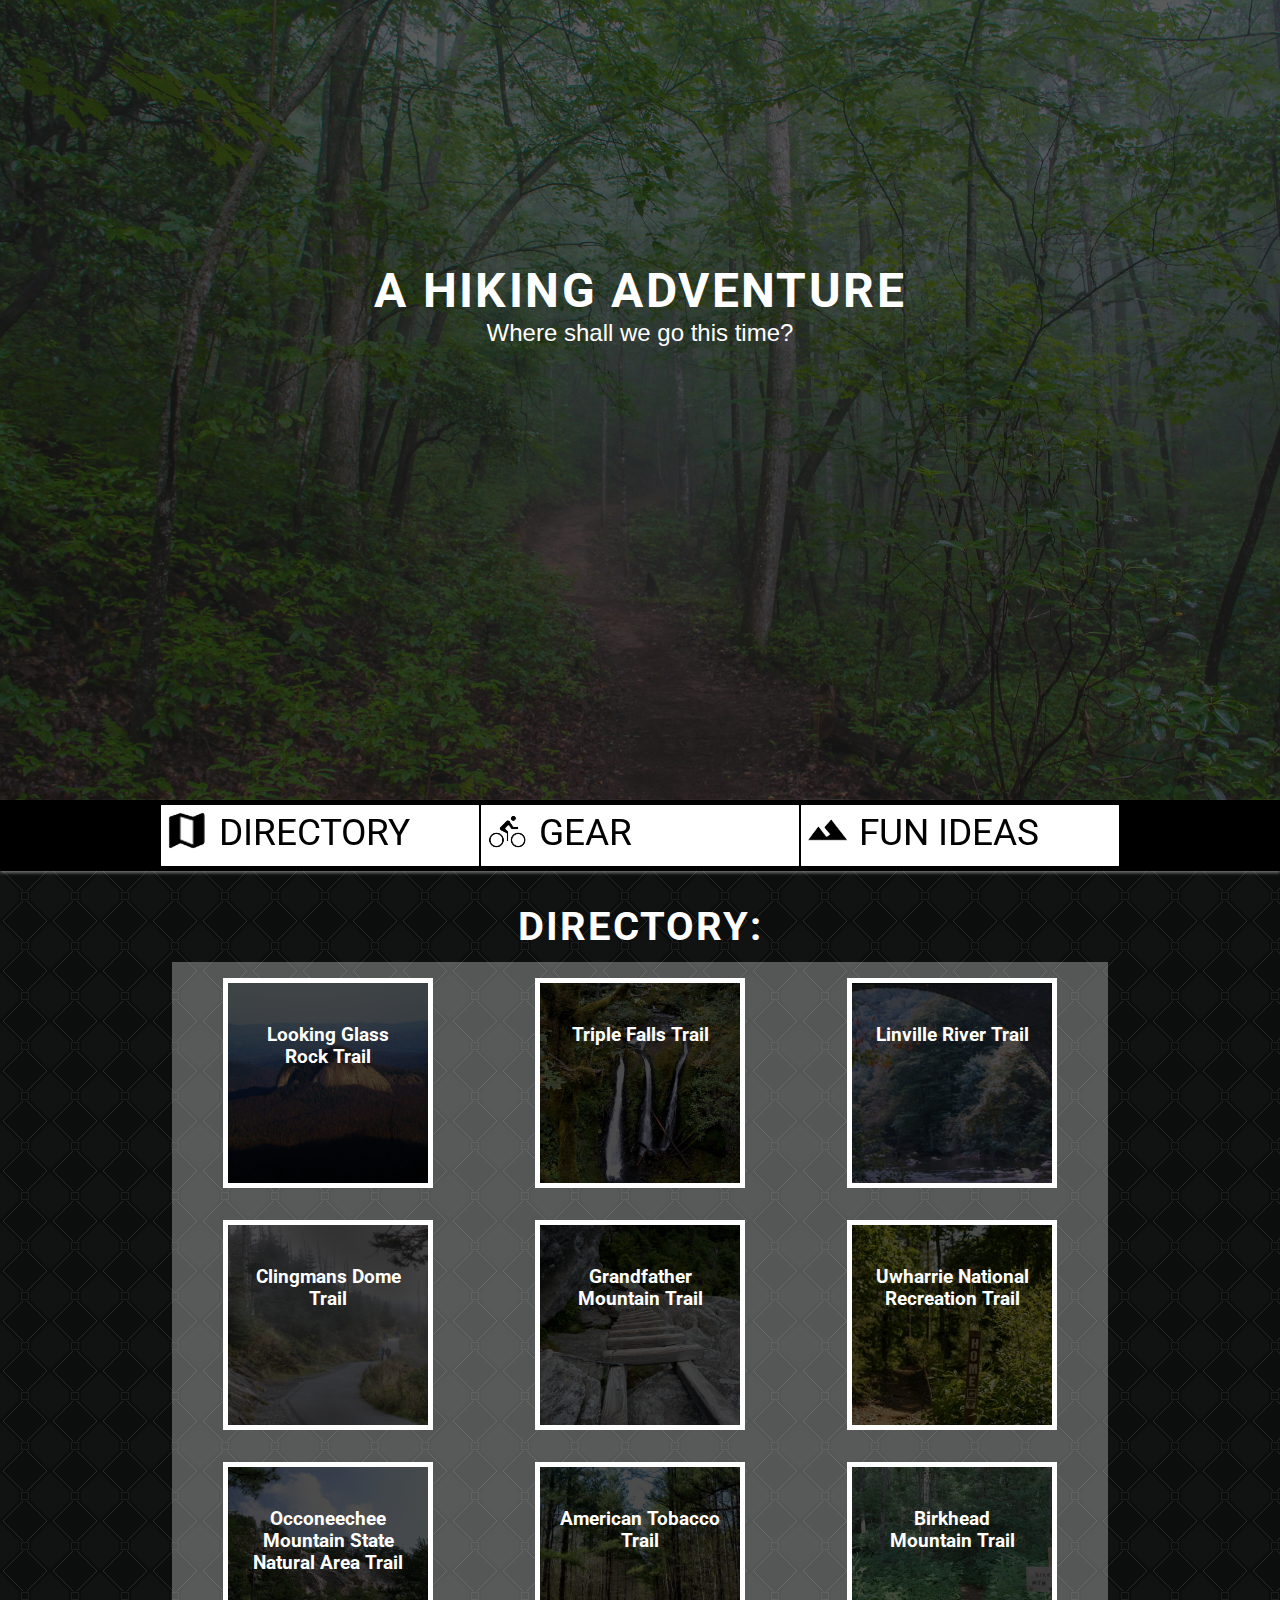
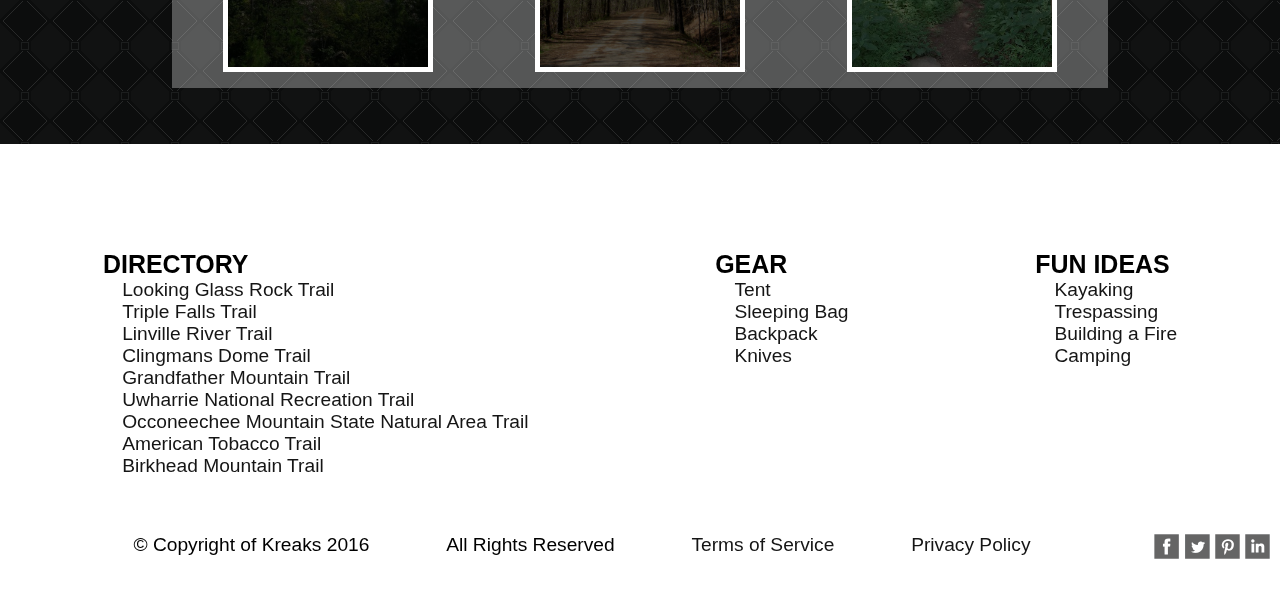
<file: index.html>
<!DOCTYPE html>
<html lang="en">


		<head>
			<meta charset="utf-8" />
			<title>North Carolina Trails</title>
			<link rel="stylesheet" href="css/style.css" type="text/css" />
			<link rel="stylesheet" href="https://fonts.googleapis.com/css?family=Roboto:900" type="text/css" />
		</head>
		
			<body>
					<header>
						<h1 class="top_info">A Hiking Adventure</h1>
							<p class="top_info">Where shall we go this time?</p>
					</header>
					<nav>
						<ul>
							<a href="#directory"><img src="img/nav/directory.png" /><li>Directory</li></a>
							<a href="#"><img src="img/nav/gear.png" /><li>Gear</li></a>
							<a href="#"><img src="img/nav/ideas.png" /><li>Fun Ideas</li></a>
						</ul>
					</nav>
					<div id="directory">
						<h2>Directory:</h2>
							<main>
								<a href="directory/1/looking_glass_rock_trail.html">
									<section>
										<h3>Looking Glass Rock Trail</h3>
									</section>
								</a>
								<a href="directory/2/triple_falls_trail.html">
									<section>
										<h3>Triple Falls Trail</h3>
									</section>
								</a>
								<a href="directory/3/linville_river_trail.html">
									<section>
										<h3>Linville River Trail</h3>
									</section>
								</a>
								<a href="directory/4/clingmans_dome_trail.html">
									<section>
										<h3>Clingmans Dome Trail</h3>
									</section>
								</a>
								<a href="directory/5/grandfather_mountain_trail.html">
									<section>
										<h3>Grandfather Mountain Trail</h3>
									</section>
								</a>
								<a href="directory/6/uwharrie_national_recreation_trail.html">
									<section>
										<h3>Uwharrie National Recreation Trail</h3>
									</section>
								</a>
								<a href="directory/7/occoneechee_mountain_state_natural_area_trail.html">
									<section>
										<h3>Occoneechee Mountain State Natural Area Trail</h3>
									</section>
								</a>
								<a href="directory/8/american_tobacco_trail.html">
									<section>
										<h3>American Tobacco Trail</h3>
									</section>
								</a>
								<a href="directory/9/birkhead_mountain_trail.html">
									<section>
										<h3>Birkhead Mountain Trail</h3>
									</section>
								</a>
							</main>
					</div>
					<footer>
						<ul id="main_footer">
							<li>
								<h4>Directory</h4>
									<ul id="directory_footer"> <!-- DIRECTORY -->
										<a href="directory/1/looking_glass_rock_trail.html"><li>Looking Glass Rock Trail</li></a>
										<a href="directory/2/triple_falls_trail.html"><li>Triple Falls Trail</li></a>
										<a href="directory/3/linville_river_trail.html"><li>Linville River Trail</li></a>
										<a href="directory/4/clingmans_dome_trail.html"><li>Clingmans Dome Trail</li></a>
										<a href="directory/5/grandfather_mountain_trail.html"><li>Grandfather Mountain Trail</li></a>
										<a href="directory/6/uwharrie_national_recreation_trail.html"><li>Uwharrie National Recreation Trail</li></a>
										<a href="directory/7/occoneechee_mountain_state_natural_area_trail.html"><li>Occoneechee Mountain State Natural Area Trail</li></a>
										<a href="directory/8/american_tobacco_trail.html"><li>American Tobacco Trail</li></a>
										<a href="directory/9/birkhead_mountain_trail.html"><li>Birkhead Mountain Trail</li></a>
									</ul>
							</li>
							<li>
								<h4>Gear</h4>
									<ul id="gear"> <!-- GEAR FOR HIKING -->
										<a href="http://www.amazon.com/b/ref=lp_3400371_ca_ln_1?node=10208056011&ie=UTF8&qid=1461447670"><li>Tent</li></a>
										<a href="http://www.amazon.com/gp/vs/buying-guide/sleepingbag/459108?ref=vsbg_sbag_sm_tile&pf_rd_r=1MHG581C8Y9KN0W4JD26&pf_rd_m=ATVPDKIKX0DER&pf_rd_t=Landing&pf_rd_i=3400371&pf_rd_p=2434533422&pf_rd_s=merchandised-search-grid-t1-r1-c1"><li>Sleeping Bag</li></a>
										<a href="http://www.amazon.com/b/ref=lp_3400371_ca_ln_0?node=3400391&ie=UTF8&qid=1461447670"><li>Backpack</li></a>
										<a href="http://www.amazon.com/b/ref=lp_3400371_ca_ln_8?node=3400851&ie=UTF8&qid=1461447670"><li>Knives</li></a>
									</ul>
							</li>
							<li>
								<h4>Fun Ideas</h4>
									<ul id="ideas"> <!-- TUTORIALS OF IDEAS -->
										<a href="#"><li>Kayaking</li></a>
										<a href="#"><li>Trespassing</li></a>
										<a href="#"><li>Building a Fire</li></a>
										<a href="#"><li>Camping</li></a>
									</ul>
							</li>
						</ul>
							<ul id="social"> <!-- SOCIAL MEDIA -->
								<a href="#"><img src="img/icon/facebook.png" /></a>
								<a href="#"><img src="img/icon/twitter.png" /></a>
								<a href="#"><img src="img/icon/pinterest.png" /></a>
								<a href="#"><img src="img/icon/linkedin.png" /></a>
							</ul>
							<ul id="bottom"> <!-- ESSENTIALS -->
								<li>&copy; Copyright of Kreaks 2016</li>
								<li>All Rights Reserved</li>
								<a href="#"><li>Terms of Service</li></a>
								<a href="#"><li>Privacy Policy</li></a>
							</ul>
					</footer>
					<script src="js/jquery.js"></script>
					<script src="js/nav.js"></script>
			</body>
			
			
</html>
</file>
<file: css/style.css>
* {
	padding:0;
	margin:0;
}
html {
    overflow-x: hidden;
}
body {
	padding-top:800px;
}
/* HEADER */
header {
	background:linear-gradient(rgba(20,20,20, .7), rgba(20,20,20, .7)), url(../img/header.jpg) no-repeat;
	background-size:cover;
	height:100vh;
	color:white;
}
header h1, header p {
	text-align:center;
}
header h1 {
	font-family:Roboto, sans-serif;
	text-transform:uppercase;
	letter-spacing:0.05em;
	padding-top:20.5%;
	font-size:3em;
}
header p {
	font-family:sans-serif;
	font-size:1.5em;
}
.disappear {
	display:none;
}
/* NAVIGATION */
nav, #directory, footer {
	position:relative;
}
.nav_scrolled, header {
	width:100vw;
	position:fixed;
	top:0;
}
nav {
	width:100vw;
	z-index:150;
	box-shadow: 0 2px 3px rgba(255, 255, 255, 0.4);
	border-top:5px solid black;
	border-bottom:5px solid black;
	background-color:black;
}
nav ul {
	font-family:Roboto, sans-serif;
	margin:auto;
	width:75%;
	display:flex;
	flex-wrap:wrap;
	flex-position:row;
	justify-content:space-around;
}
nav li {
	position:relative;
	bottom:0.3em;
	margin-left:0.2em;
	display:inline;
	font-size:2.3em;
	text-align:center;
	list-style-type:none;
	text-transform:uppercase;
}
nav a {
	background-color:white;
	width:33%;
	border:1px solid white;
	text-decoration:none;
	color:black;
}
nav a:hover {
	background-color:grey;
}
nav a img {
	display:inline;
	margin:auto;
}
/* DIRECTORY */
#directory {
	padding:2em 1em;
	background:url(../img/pattern.png) repeat;
}
#directory h2 {
	font-family:Roboto, sans-serif;
	text-transform:uppercase;
	letter-spacing:0.05em;
	text-align:center;
	font-size:2.5em;
	color:white;
}
#directory main  {
	background:rgba(255, 255, 255, 0.3);
	width:75%;
	margin:0.75em auto 1.5em auto;
	display:flex;
	flex-wrap:wrap;
	flex-position:row;
	justify-content:space-around;
}
#directory section {
	border:5px solid white;
	margin:1em;
	height:200px;
	width:200px;
}
#directory section h3 {
	padding:1em;
	font-family:Roboto, sans-serif;
	padding-top:20.5%;
	text-align:center;
	color:white;
}
#directory main a {
	text-decoration:none;
}
#directory main a:nth-of-type(1) section {
	background:linear-gradient(rgba(0, 0, 0, .7), rgba(0, 0, 0, .7)), url(../img/1/2.jpg);
	background-position:center center;
	background-size:cover;
}
#directory main a:nth-of-type(1) section:hover {
	background:linear-gradient(rgba(0, 0, 0, .1), rgba(0, 0, 0, .1)), url(../img/1/2.jpg);
	background-position:center center;
	background-size:cover;
}
#directory main a:nth-of-type(2) section {
	background:linear-gradient(rgba(0, 0, 0, .7), rgba(0, 0, 0, .7)), url(../img/2/2.jpg);
	background-position:center center;
	background-size:cover;
}
#directory main a:nth-of-type(2) section:hover {
	background:linear-gradient(rgba(0, 0, 0, .1), rgba(0, 0, 0, .1)), url(../img/2/2.jpg);
	background-position:center center;
	background-size:cover;
}
#directory main a:nth-of-type(3) section {
	background:linear-gradient(rgba(0, 0, 0, .7), rgba(0, 0, 0, .7)), url(../img/3/2.jpg);
	background-position:center center;
	background-size:cover;
}
#directory main a:nth-of-type(3) section:hover {
	background:linear-gradient(rgba(0, 0, 0, .1), rgba(0, 0, 0, .1)), url(../img/3/2.jpg);
	background-position:center center;
	background-size:cover;
}
#directory main a:nth-of-type(4) section {
	background:linear-gradient(rgba(0, 0, 0, .7), rgba(0, 0, 0, .7)), url(../img/4/1.jpg);
	background-position:center center;
	background-size:cover;
}
#directory main a:nth-of-type(4) section:hover {
	background:linear-gradient(rgba(0, 0, 0, .1), rgba(0, 0, 0, .1)), url(../img/4/1.jpg);
	background-position:center center;
	background-size:cover;
}
#directory main a:nth-of-type(5) section {
	background:linear-gradient(rgba(0, 0, 0, .7), rgba(0, 0, 0, .7)), url(../img/5/2.jpg);
	background-position:center center;
	background-size:cover;
}
#directory main a:nth-of-type(5) section:hover {
	background:linear-gradient(rgba(0, 0, 0, .1), rgba(0, 0, 0, .1)), url(../img/5/2.jpg);
	background-position:center center;
	background-size:cover;
}
#directory main a:nth-of-type(6) section {
	background:linear-gradient(rgba(0, 0, 0, .7), rgba(0, 0, 0, .7)), url(../img/6/2.jpg);
	background-position:center center;
	background-size:cover;
}
#directory main a:nth-of-type(6) section:hover {
	background:linear-gradient(rgba(0, 0, 0, .1), rgba(0, 0, 0, .1)), url(../img/6/2.jpg);
	background-position:center center;
	background-size:cover;
}
#directory main a:nth-of-type(7) section {
	background:linear-gradient(rgba(0, 0, 0, .7), rgba(0, 0, 0, .7)), url(../img/7/2.jpg);
	background-position:center center;
	background-size:cover;
}
#directory main a:nth-of-type(7) section:hover {
	background:linear-gradient(rgba(0, 0, 0, .1), rgba(0, 0, 0, .1)), url(../img/7/2.jpg);
	background-position:center center;
	background-size:cover;
}
#directory main a:nth-of-type(8) section {
	background:linear-gradient(rgba(0, 0, 0, .7), rgba(0, 0, 0, .7)), url(../img/8/2.jpg);
	background-position:center center;
	background-size:cover;
}
#directory main a:nth-of-type(8) section:hover {
	background:linear-gradient(rgba(0, 0, 0, .1), rgba(0, 0, 0, .1)), url(../img/8/2.jpg);
	background-position:center center;
	background-size:cover;
}
#directory main a:nth-of-type(9) section {
	background:linear-gradient(rgba(0, 0, 0, .7), rgba(0, 0, 0, .7)), url(../img/9/2.jpg);
	background-position:center center;
	background-size:cover;
}
#directory main a:nth-of-type(9) section:hover {
	background:linear-gradient(rgba(0, 0, 0, .1), rgba(0, 0, 0, .1)), url(../img/9/2.jpg);
	background-position:center center;
	background-size:cover;
}
/* FOOTER */
footer {
	font-size:120%;
	font-family:sans-serif;
	background:rgba(255, 255, 255, 0.6);
	padding:0.5em;
	margin:2em 0em;
}
footer h4 {
	font-size:1.3em;
	text-transform:uppercase;
}
footer #ideas a, footer #gear a, footer #directory_footer a  {
	text-indent:1em;
	text-decoration:none;
	color:#151515;
}
footer #ideas a:hover, footer #gear a:hover, footer #directory_footer a:hover {
	color:black;
}
footer #ideas li, footer #gear li, footer #directory_footer li  {
	list-style-type:none;
}
footer #social {
	float:right;
}
footer #social img {
	opacity:0.6;
	width:25px;
	height:25px;
}
footer #social img:hover {
	opacity:1.0;
}
footer #bottom {
	display:flex;
	flex-wrap:wrap;
	flex-direction:row;
	justify-content:center;
}
footer #bottom li {
	margin:0em 2em;
	list-style-type:none;
}
footer #bottom a {
	text-decoration:none;
	color:#151515;
	clear:both;
}
footer #bottom a:hover {
	color:black;
}
#main_footer {
	padding:3em 0em;
	display:flex;
	flex-wrap:wrap;
	flex-position:row;
	justify-content:space-around;
}
#main_footer li {
	list-style-type:none;
}
</file>
